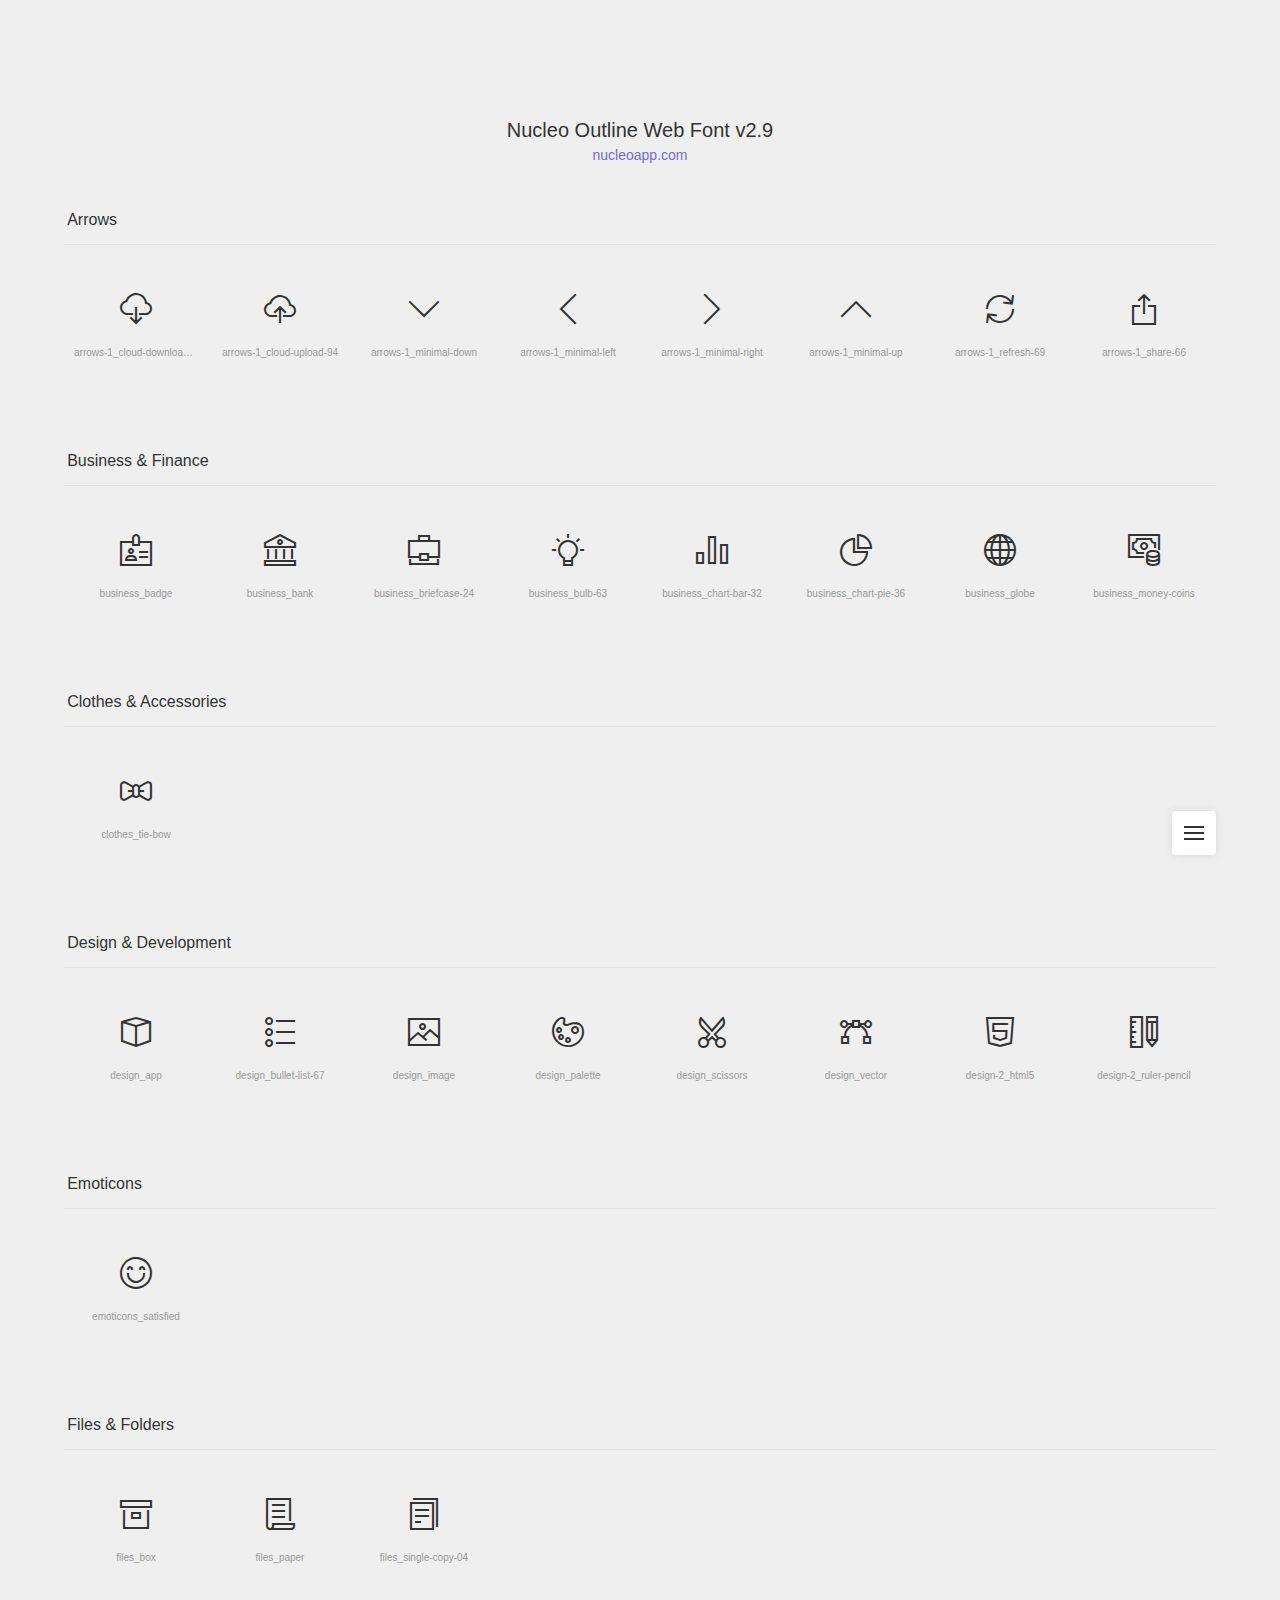
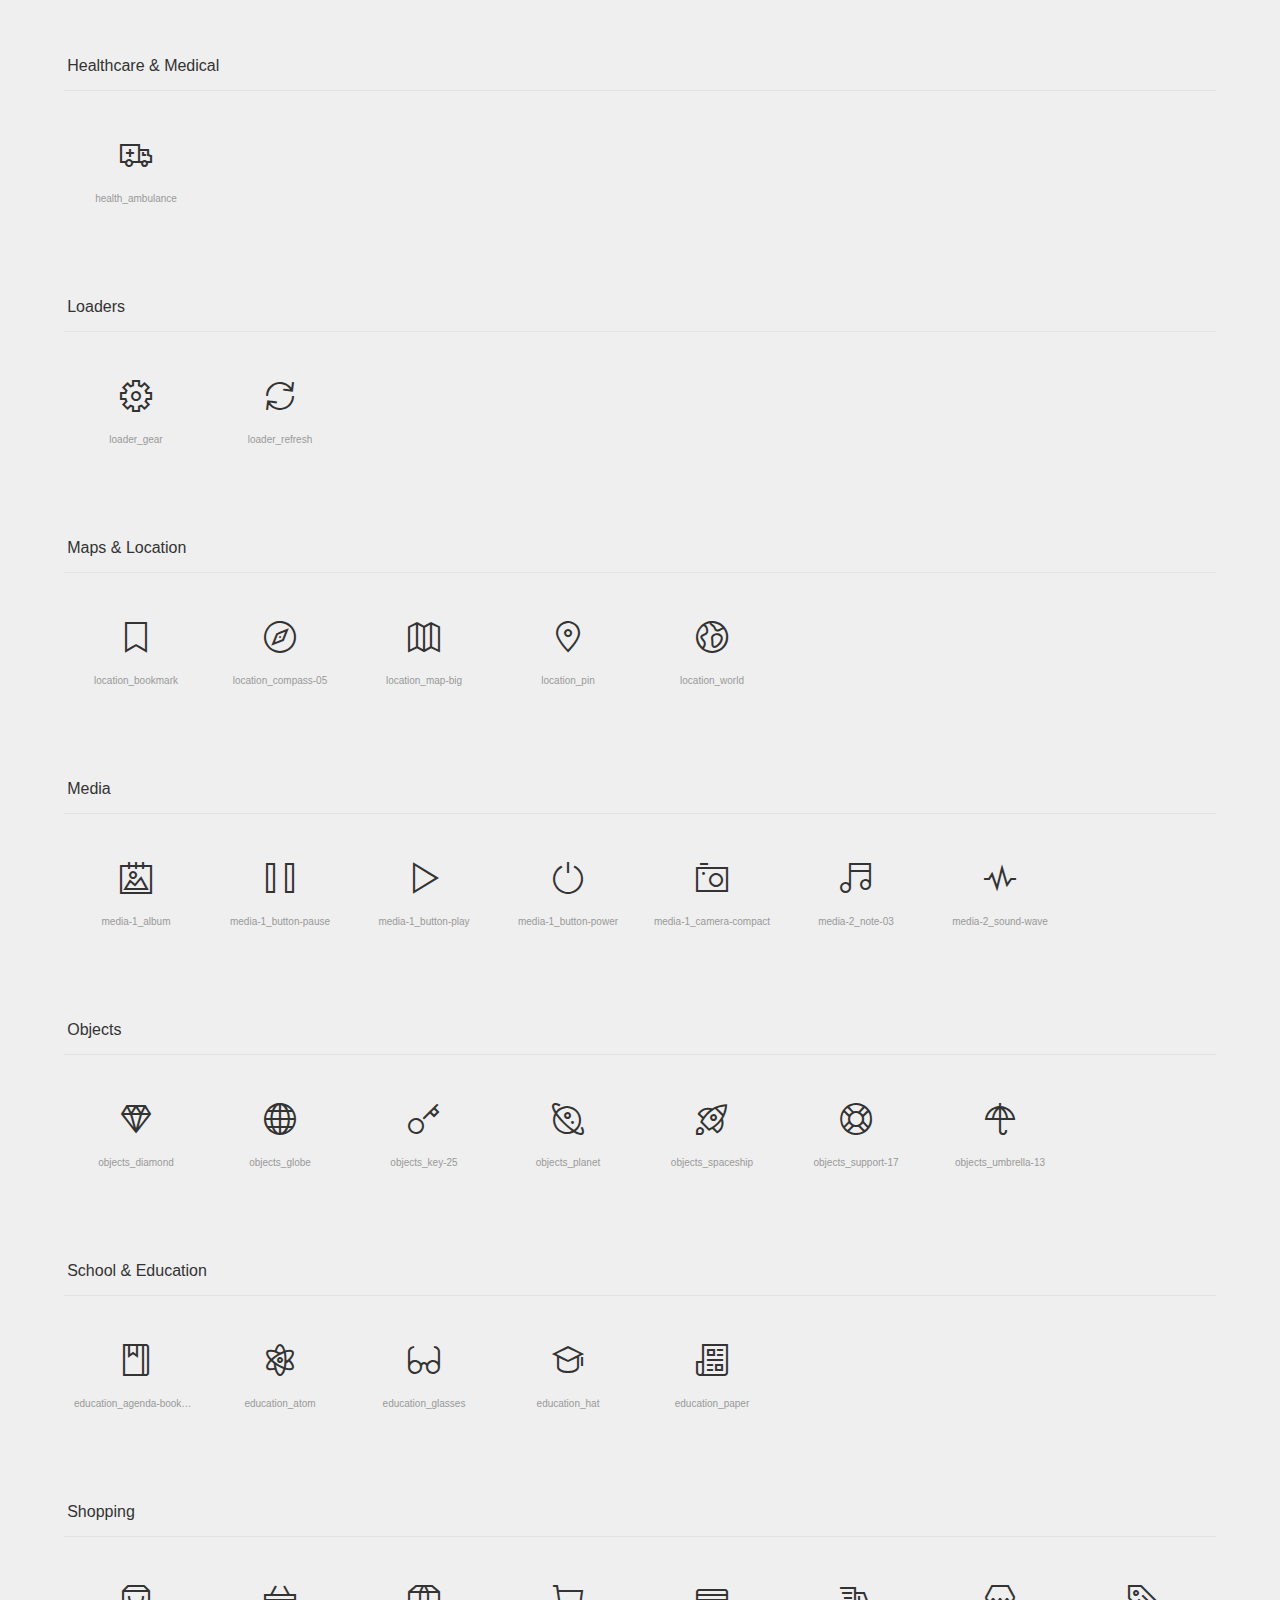
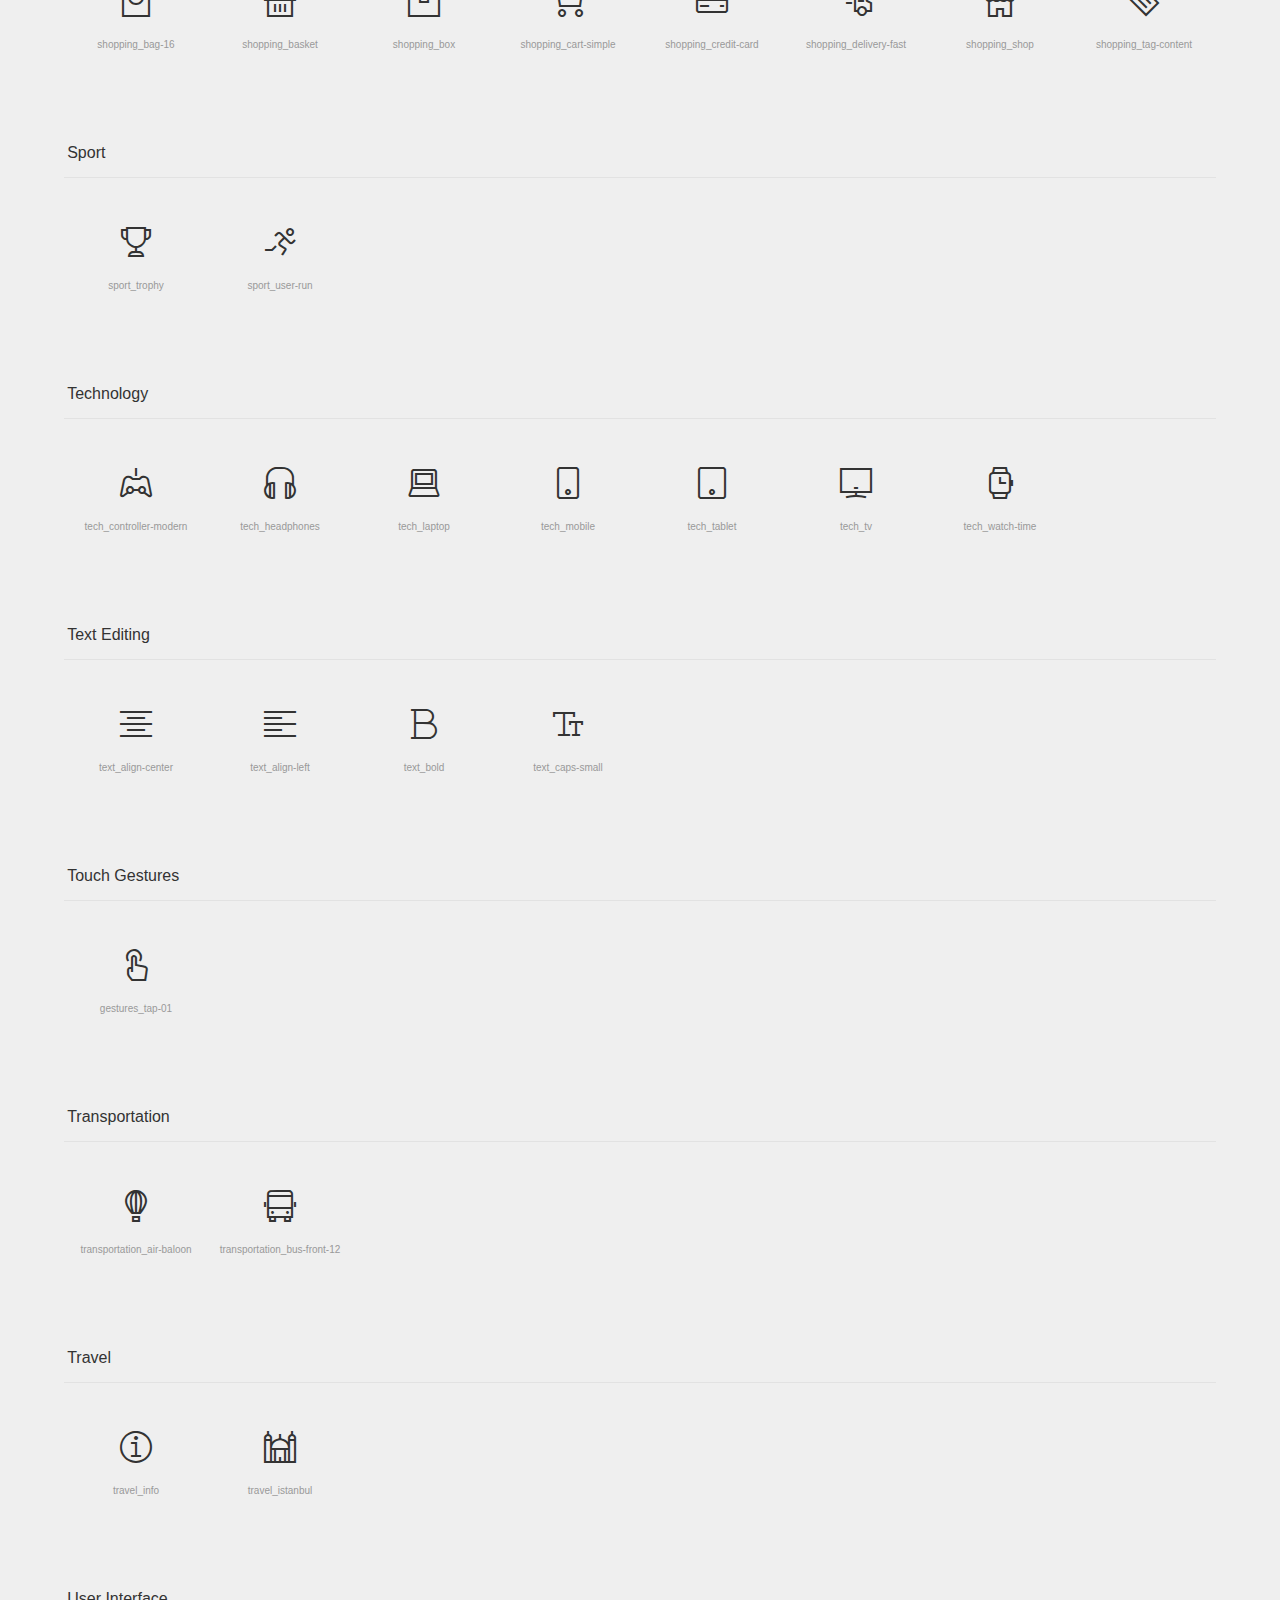
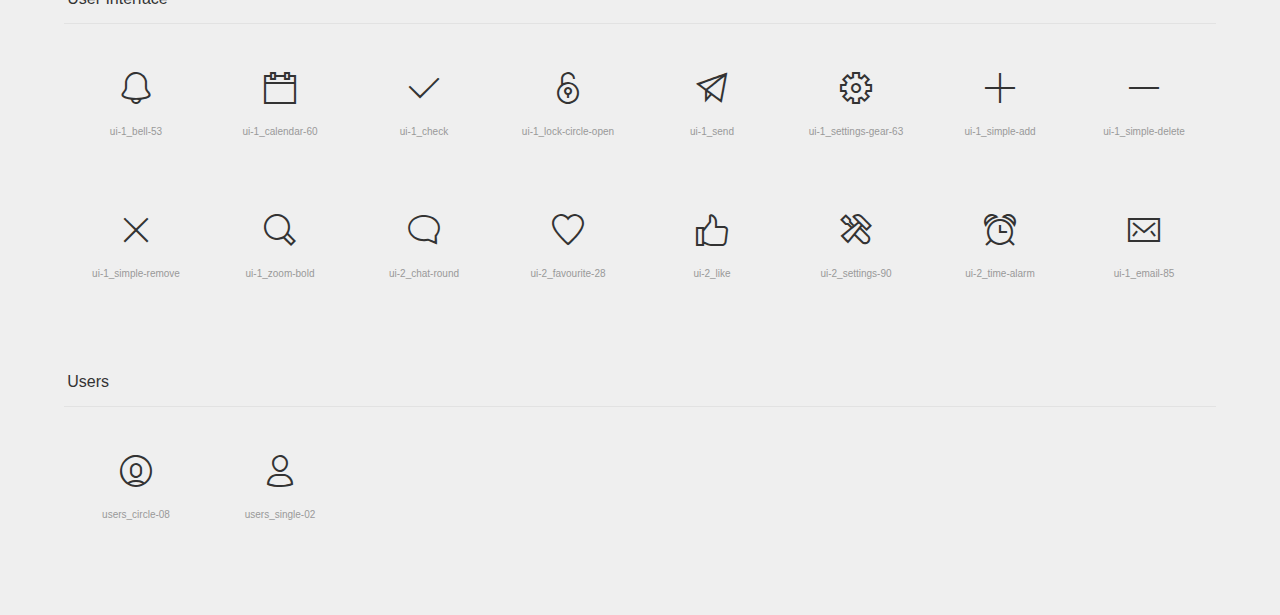
<file: nucleo-icons.html>
<!doctype html>
<html lang="en">

<head>
  <meta charset="UTF-8">
  <meta name="viewport" content="width=device-width, initial-scale=1">
  <link rel="stylesheet" href="./assets/css/now-ui-kit.css">
  <link rel="shortcut icon" type="image/png" href="./assets/img/CapellaLogo1.png" />
  <title>Nucleo Outline Web Font</title>
  <script src="https://code.jquery.com/jquery-3.3.1.min.js" integrity="sha256-FgpCb/KJQlLNfOu91ta32o/NMZxltwRo8QtmkMRdAu8=" crossorigin="anonymous"></script>
  <style media="screen">
    /* http://meyerweb.com/eric/tools/css/reset/
	 v2.0 | 20110126
	 License: none (public domain)
  */

    html,
    body,
    div,
    span,
    applet,
    object,
    iframe,
    h1,
    h2,
    h3,
    h4,
    h5,
    h6,
    p,
    blockquote,
    pre,
    a,
    abbr,
    acronym,
    address,
    big,
    cite,
    code,
    del,
    dfn,
    em,
    img,
    ins,
    kbd,
    q,
    s,
    samp,
    small,
    strike,
    strong,
    sub,
    sup,
    tt,
    var,
    b,
    u,
    i,
    center,
    dl,
    dt,
    dd,
    ol,
    ul,
    li,
    fieldset,
    form,
    label,
    legend,
    table,
    caption,
    tbody,
    tfoot,
    thead,
    tr,
    th,
    td,
    article,
    aside,
    canvas,
    details,
    embed,
    figure,
    figcaption,
    footer,
    header,
    hgroup,
    menu,
    nav,
    output,
    ruby,
    section,
    summary,
    time,
    mark,
    audio,
    video {
      margin: 0;
      padding: 0;
      border: 0;
      font-size: 100%;
      font: inherit;
      vertical-align: baseline;
    }

    /* HTML5 display-role reset for older browsers */

    article,
    aside,
    details,
    figcaption,
    figure,
    footer,
    header,
    hgroup,
    menu,
    nav,
    section,
    main {
      display: block;
    }

    body {
      line-height: 1;
    }

    ol,
    ul {
      list-style: none;
    }

    blockquote,
    q {
      quotes: none;
    }

    blockquote:before,
    blockquote:after,
    q:before,
    q:after {
      content: '';
      content: none;
    }

    table {
      border-collapse: collapse;
      border-spacing: 0;
    }



    /* --------------------------------

  Nucleo Outline Web Font - nucleoapp.com/
  License - nucleoapp.com/license/
  Created using IcoMoon - icomoon.io

  -------------------------------- */

    /* --------------------------------

  Primary style

  -------------------------------- */

    *,
    *::after,
    *::before {
      box-sizing: border-box;
    }

    html {
      font-size: 62.5%;
    }

    body {
      font-size: 1.6rem;
      font-family: sans-serif;
      color: #333333;
      background: #efefef;
    }

    a {
      color: #766acf;
      text-decoration: none;
    }

    /* --------------------------------

  Main components

  -------------------------------- */

    header {
      text-align: center;
      padding: 120px 0 0;
    }

    header h1 {
      font-size: 2rem;
    }

    header p {
      font-size: 1.4rem;
      margin-top: .6em;
    }

    header a:hover {
      text-decoration: underline;
    }

    section {
      width: 90%;
      max-width: 1200px;
      margin: 50px auto;
    }

    section h2 {
      border-bottom: 1px solid #e2e2e2;
      padding: 0 0 1em .2em;
      margin-bottom: 1em;
    }

    ul::after {
      clear: both;
      content: "";
      display: table;
    }

    ul li {
      width: 25%;
      float: left;
      padding: 16px 0;
      text-align: center;
      border-radius: .25em;
      -webkit-transition: background 0.2s;
      -moz-transition: background 0.2s;
      transition: background 0.2s;
      -webkit-user-select: none;
      -moz-user-select: none;
      -ms-user-select: none;
      user-select: none;
      overflow: hidden;
    }

    ul li:hover {
      background: #dbdbdb;
    }

    ul p,
    ul em,
    ul input {
      display: inline-block;
      font-size: 1rem;
      color: #999999;
      -webkit-user-select: auto;
      -moz-user-select: auto;
      -ms-user-select: auto;
      user-select: auto;
      white-space: nowrap;
      width: 100%;
      overflow: hidden;
      text-overflow: ellipsis;
      cursor: pointer;
    }

    ul p {
      padding: 10px;
      margin-top: 10px;
    }

    ul p::selection,
    ul em::selection {
      background: #766acf;
      color: #efefef;
    }

    ul em {
      margin-bottom: 8px;
    }

    ul em::before {
      content: '[';
    }

    ul em::after {
      content: ']';
    }

    ul input {
      text-align: center;
      background: transparent;
      border: none;
      box-shadow: none;
      outline: none;
    }

    @media only screen and (min-width: 768px) {
      ul li {
        width: 20%;
        float: left;
      }
    }

    @media only screen and (min-width: 1024px) {
      ul li {
        width: 12.5%;
        float: left;
        padding: 32px 0;
      }
    }

    /* --------------------------------

  Smart fixed navigation

  -------------------------------- */

    #cd-nav ul {
      /* mobile first */
      position: fixed;
      width: 90%;
      max-width: 400px;
      max-height: 90%;
      right: 5%;
      bottom: 5%;
      border-radius: 0.25em;
      box-shadow: 0 0 10px rgba(0, 0, 0, 0.1);
      background: white;
      visibility: hidden;
      /* remove overflow:hidden if you want to create a drop-down menu - but then remember to fix/eliminate the list items animation */
      overflow: hidden;
      overflow-y: auto;
      z-index: 1;
      /* Force Hardware Acceleration in WebKit */
      -webkit-backface-visibility: hidden;
      backface-visibility: hidden;
      -webkit-transform: scale(0);
      -moz-transform: scale(0);
      -ms-transform: scale(0);
      -o-transform: scale(0);
      transform: scale(0);
      -webkit-transform-origin: 100% 100%;
      -moz-transform-origin: 100% 100%;
      -ms-transform-origin: 100% 100%;
      -o-transform-origin: 100% 100%;
      transform-origin: 100% 100%;
      -webkit-transition: -webkit-transform 0.3s, visibility 0s 0.3s;
      -moz-transition: -moz-transform 0.3s, visibility 0s 0.3s;
      transition: transform 0.3s, visibility 0s 0.3s;
    }

    #cd-nav ul li {
      /* Force Hardware Acceleration in WebKit */
      -webkit-backface-visibility: hidden;
      backface-visibility: hidden;
      display: block;
      width: 100%;
      padding: 0;
      text-align: left;
    }

    #cd-nav ul li:hover {
      background-color: #FFF;
    }

    #cd-nav ul.is-visible {
      visibility: visible;
      -webkit-transform: scale(1);
      -moz-transform: scale(1);
      -ms-transform: scale(1);
      -o-transform: scale(1);
      transform: scale(1);
      -webkit-transition: -webkit-transform 0.3s, visibility 0s 0s;
      -moz-transition: -moz-transform 0.3s, visibility 0s 0s;
      transition: transform 0.3s, visibility 0s 0s;
    }

    #cd-nav li a {
      display: block;
      padding: 1em;
      font-size: 1.2rem;
      border-bottom: 1px solid #eff2f6;
    }

    #cd-nav li a:hover {
      color: #333333;
    }

    #cd-nav li:last-child a {
      border-bottom: none;
    }

    .cd-nav-trigger {
      position: fixed;
      bottom: 5%;
      right: 5%;
      width: 44px;
      height: 44px;
      background: white;
      border-radius: 0.25em;
      box-shadow: 0 0 10px rgba(0, 0, 0, 0.1);
      /* image replacement */
      overflow: hidden;
      text-indent: 100%;
      white-space: nowrap;
      z-index: 2;
    }

    .cd-nav-trigger span {
      /* the span element is used to create the menu icon */
      position: absolute;
      display: block;
      width: 20px;
      height: 2px;
      background: #333333;
      top: 50%;
      margin-top: -1px;
      left: 50%;
      margin-left: -10px;
      -webkit-transition: background 0.3s;
      -moz-transition: background 0.3s;
      transition: background 0.3s;
    }

    .cd-nav-trigger span::before,
    .cd-nav-trigger span::after {
      content: '';
      position: absolute;
      left: 0;
      background: inherit;
      width: 100%;
      height: 100%;
      /* Force Hardware Acceleration in WebKit */
      -webkit-transform: translateZ(0);
      -moz-transform: translateZ(0);
      -ms-transform: translateZ(0);
      -o-transform: translateZ(0);
      transform: translateZ(0);
      -webkit-backface-visibility: hidden;
      backface-visibility: hidden;
      -webkit-transition: -webkit-transform 0.3s, background 0s;
      -moz-transition: -moz-transform 0.3s, background 0s;
      transition: transform 0.3s, background 0s;
    }

    .cd-nav-trigger span::before {
      top: -6px;
      -webkit-transform: rotate(0);
      -moz-transform: rotate(0);
      -ms-transform: rotate(0);
      -o-transform: rotate(0);
      transform: rotate(0);
    }

    .cd-nav-trigger span::after {
      bottom: -6px;
      -webkit-transform: rotate(0);
      -moz-transform: rotate(0);
      -ms-transform: rotate(0);
      -o-transform: rotate(0);
      transform: rotate(0);
    }

    .cd-nav-trigger.menu-is-open {
      box-shadow: none;
    }

    .cd-nav-trigger.menu-is-open span {
      background: rgba(232, 74, 100, 0);
    }

    .cd-nav-trigger.menu-is-open span::before,
    .cd-nav-trigger.menu-is-open span::after {
      background: #333333;
    }

    .cd-nav-trigger.menu-is-open span::before {
      top: 0;
      -webkit-transform: rotate(135deg);
      -moz-transform: rotate(135deg);
      -ms-transform: rotate(135deg);
      -o-transform: rotate(135deg);
      transform: rotate(135deg);
    }

    .cd-nav-trigger.menu-is-open span::after {
      bottom: 0;
      -webkit-transform: rotate(225deg);
      -moz-transform: rotate(225deg);
      -ms-transform: rotate(225deg);
      -o-transform: rotate(225deg);
      transform: rotate(225deg);
    }

    .now-ui-icons {
      display: inline-block;
      font: normal normal normal 32px/1 'Nucleo Outline';
      speak: none;
      text-transform: none;
      -webkit-font-smoothing: antialiased;
      -moz-osx-font-smoothing: grayscale;
    }
  </style>
</head>

<body>
  <header>
    <h1>Nucleo Outline Web Font v2.9</h1>
    <p>
      <a href="https://nucleoapp.com/?ref=creativetim">nucleoapp.com</a>
    </p>
  </header>
  <div id="cd-nav">
    <a id="cd-nav-trigger" href="#0" class="cd-nav-trigger">Menu
      <span></span>
    </a>
    <nav>
      <ul id="cd-main-nav">
        <li>
          <a href="#arrows">Arrows</a>
        </li>
        <li>
          <a href="#business">Business &amp; Finance</a>
        </li>
        <li>
          <a href="#clothes">Clothes &amp; Accessories</a>
        </li>
        <li>
          <a href="#design">Design &amp; Development</a>
        </li>
        <li>
          <a href="#emoticons">Emoticons</a>
        </li>
        <li>
          <a href="#files">Files &amp; Folders</a>
        </li>
        <li>
          <a href="#medical">Healthcare &amp; Medical</a>
        </li>
        <li>
          <a href="#loaders">Loaders</a>
        </li>
        <li>
          <a href="#maps">Maps &amp; Location</a>
        </li>
        <li>
          <a href="#media">Media</a>
        </li>
        <li>
          <a href="#objects">Objects</a>
        </li>
        <li>
          <a href="#school">School &amp; Education</a>
        </li>
        <li>
          <a href="#shopping">Shopping</a>
        </li>
        <li>
          <a href="#sport">Sport</a>
        </li>
        <li>
          <a href="#technology">Technology</a>
        </li>
        <li>
          <a href="#text">Text Editing</a>
        </li>
        <li>
          <a href="#gestures">Touch Gestures</a>
        </li>
        <li>
          <a href="#transportation">Transportation</a>
        </li>
        <li>
          <a href="#travel">Travel</a>
        </li>
        <li>
          <a href="#interface">User Interface</a>
        </li>
        <li>
          <a href="#users">Users</a>
        </li>
      </ul>
    </nav>
  </div>
  <div id="icons-wrapper">
    <section id="arrows">
      <h2>Arrows</h2>
      <ul>
        <li>
          <i class="now-ui-icons arrows-1_cloud-download-93"></i>
          <p>arrows-1_cloud-download-93</p>
        </li>
        <li>
          <i class="now-ui-icons arrows-1_cloud-upload-94"></i>
          <p>arrows-1_cloud-upload-94</p>
        </li>
        <li>
          <i class="now-ui-icons arrows-1_minimal-down"></i>
          <p>arrows-1_minimal-down</p>
        </li>
        <li>
          <i class="now-ui-icons arrows-1_minimal-left"></i>
          <p>arrows-1_minimal-left</p>
        </li>
        <li>
          <i class="now-ui-icons arrows-1_minimal-right"></i>
          <p>arrows-1_minimal-right</p>
        </li>
        <li>
          <i class="now-ui-icons arrows-1_minimal-up"></i>
          <p>arrows-1_minimal-up</p>
        </li>
        <li>
          <i class="now-ui-icons arrows-1_refresh-69"></i>
          <p>arrows-1_refresh-69</p>
        </li>
        <li>
          <i class="now-ui-icons arrows-1_share-66"></i>
          <p>arrows-1_share-66</p>
        </li>
      </ul>
    </section>
    <section id="business">
      <h2>Business &amp; Finance</h2>
      <ul>
        <li>
          <i class="now-ui-icons business_badge"></i>
          <p>business_badge</p>
        </li>
        <li>
          <i class="now-ui-icons business_bank"></i>
          <p>business_bank</p>
        </li>
        <li>
          <i class="now-ui-icons business_briefcase-24"></i>
          <p>business_briefcase-24</p>
        </li>
        <li>
          <i class="now-ui-icons business_bulb-63"></i>
          <p>business_bulb-63</p>
        </li>
        <li>
          <i class="now-ui-icons business_chart-bar-32"></i>
          <p>business_chart-bar-32</p>
        </li>
        <li>
          <i class="now-ui-icons business_chart-pie-36"></i>
          <p>business_chart-pie-36</p>
        </li>
        <li>
          <i class="now-ui-icons business_globe"></i>
          <p>business_globe</p>
        </li>
        <li>
          <i class="now-ui-icons business_money-coins"></i>
          <p>business_money-coins</p>
        </li>
      </ul>
    </section>
    <section id="clothes">
      <h2>Clothes &amp; Accessories</h2>
      <ul>
        <li>
          <i class="now-ui-icons clothes_tie-bow"></i>
          <p>clothes_tie-bow</p>
        </li>
      </ul>
    </section>
    <section id="design">
      <h2>Design &amp; Development</h2>
      <ul>
        <li>
          <i class="now-ui-icons design_app"></i>
          <p>design_app</p>
        </li>
        <li>
          <i class="now-ui-icons design_bullet-list-67"></i>
          <p>design_bullet-list-67</p>
        </li>
        <li>
          <i class="now-ui-icons design_image"></i>
          <p>design_image</p>
        </li>
        <li>
          <i class="now-ui-icons design_palette"></i>
          <p>design_palette</p>
        </li>
        <li>
          <i class="now-ui-icons design_scissors"></i>
          <p>design_scissors</p>
        </li>
        <li>
          <i class="now-ui-icons design_vector"></i>
          <p>design_vector</p>
        </li>
        <li>
          <i class="now-ui-icons design-2_html5"></i>
          <p>design-2_html5</p>
        </li>
        <li>
          <i class="now-ui-icons design-2_ruler-pencil"></i>
          <p>design-2_ruler-pencil</p>
        </li>
      </ul>
    </section>
    <section id="emoticons">
      <h2>Emoticons</h2>
      <ul>
        <li>
          <i class="now-ui-icons emoticons_satisfied"></i>
          <p>emoticons_satisfied</p>
        </li>
      </ul>
    </section>
    <section id="files">
      <h2>Files &amp; Folders</h2>
      <ul>
        <li>
          <i class="now-ui-icons files_box"></i>
          <p>files_box</p>
        </li>
        <li>
          <i class="now-ui-icons files_paper"></i>
          <p>files_paper</p>
        </li>
        <li>
          <i class="now-ui-icons files_single-copy-04"></i>
          <p>files_single-copy-04</p>
        </li>
      </ul>
    </section>
    <section id="medical">
      <h2>Healthcare &amp; Medical</h2>
      <ul>
        <li>
          <i class="now-ui-icons health_ambulance"></i>
          <p>health_ambulance</p>
        </li>
      </ul>
    </section>
    <section id="loaders">
      <h2>Loaders</h2>
      <ul>
        <li>
          <i class="now-ui-icons loader_gear spin"></i>
          <p>loader_gear</p>
        </li>
        <li>
          <i class="now-ui-icons loader_refresh spin"></i>
          <p>loader_refresh</p>
        </li>
      </ul>
    </section>
    <section id="maps">
      <h2>Maps &amp; Location</h2>
      <ul>
        <li>
          <i class="now-ui-icons location_bookmark"></i>
          <p>location_bookmark</p>
        </li>
        <li>
          <i class="now-ui-icons location_compass-05"></i>
          <p>location_compass-05</p>
        </li>
        <li>
          <i class="now-ui-icons location_map-big"></i>
          <p>location_map-big</p>
        </li>
        <li>
          <i class="now-ui-icons location_pin"></i>
          <p>location_pin</p>
        </li>
        <li>
          <i class="now-ui-icons location_world"></i>
          <p>location_world</p>
        </li>
      </ul>
    </section>
    <section id="media">
      <h2>Media</h2>
      <ul>
        <li>
          <i class="now-ui-icons media-1_album"></i>
          <p>media-1_album</p>
        </li>
        <li>
          <i class="now-ui-icons media-1_button-pause"></i>
          <p>media-1_button-pause</p>
        </li>
        <li>
          <i class="now-ui-icons media-1_button-play"></i>
          <p>media-1_button-play</p>
        </li>
        <li>
          <i class="now-ui-icons media-1_button-power"></i>
          <p>media-1_button-power</p>
        </li>
        <li>
          <i class="now-ui-icons media-1_camera-compact"></i>
          <p>media-1_camera-compact</p>
        </li>
        <li>
          <i class="now-ui-icons media-2_note-03"></i>
          <p>media-2_note-03</p>
        </li>
        <li>
          <i class="now-ui-icons media-2_sound-wave"></i>
          <p>media-2_sound-wave</p>
        </li>
      </ul>
    </section>
    <section id="objects">
      <h2>Objects</h2>
      <ul>
        <li>
          <i class="now-ui-icons objects_diamond"></i>
          <p>objects_diamond</p>
        </li>
        <li>
          <i class="now-ui-icons objects_globe"></i>
          <p>objects_globe</p>
        </li>
        <li>
          <i class="now-ui-icons objects_key-25"></i>
          <p>objects_key-25</p>
        </li>
        <li>
          <i class="now-ui-icons objects_planet"></i>
          <p>objects_planet</p>
        </li>
        <li>
          <i class="now-ui-icons objects_spaceship"></i>
          <p>objects_spaceship</p>
        </li>
        <li>
          <i class="now-ui-icons objects_support-17"></i>
          <p>objects_support-17</p>
        </li>
        <li>
          <i class="now-ui-icons objects_umbrella-13"></i>
          <p>objects_umbrella-13</p>
        </li>
      </ul>
    </section>
    <section id="school">
      <h2>School &amp; Education</h2>
      <ul>
        <li>
          <i class="now-ui-icons education_agenda-bookmark"></i>
          <p>education_agenda-bookmark</p>
        </li>
        <li>
          <i class="now-ui-icons education_atom"></i>
          <p>education_atom</p>
        </li>
        <li>
          <i class="now-ui-icons education_glasses"></i>
          <p>education_glasses</p>
        </li>
        <li>
          <i class="now-ui-icons education_hat"></i>
          <p>education_hat</p>
        </li>
        <li>
          <i class="now-ui-icons education_paper"></i>
          <p>education_paper</p>
        </li>
      </ul>
    </section>
    <section id="shopping">
      <h2>Shopping</h2>
      <ul>
        <li>
          <i class="now-ui-icons shopping_bag-16"></i>
          <p>shopping_bag-16</p>
        </li>
        <li>
          <i class="now-ui-icons shopping_basket"></i>
          <p>shopping_basket</p>
        </li>
        <li>
          <i class="now-ui-icons shopping_box"></i>
          <p>shopping_box</p>
        </li>
        <li>
          <i class="now-ui-icons shopping_cart-simple"></i>
          <p>shopping_cart-simple</p>
        </li>
        <li>
          <i class="now-ui-icons shopping_credit-card"></i>
          <p>shopping_credit-card</p>
        </li>
        <li>
          <i class="now-ui-icons shopping_delivery-fast"></i>
          <p>shopping_delivery-fast</p>
        </li>
        <li>
          <i class="now-ui-icons shopping_shop"></i>
          <p>shopping_shop</p>
        </li>
        <li>
          <i class="now-ui-icons shopping_tag-content"></i>
          <p>shopping_tag-content</p>
        </li>
      </ul>
    </section>
    <section id="sport">
      <h2>Sport</h2>
      <ul>
        <li>
          <i class="now-ui-icons sport_trophy"></i>
          <p>sport_trophy</p>
        </li>
        <li>
          <i class="now-ui-icons sport_user-run"></i>
          <p>sport_user-run</p>
        </li>
      </ul>
    </section>
    <section id="technology">
      <h2>Technology</h2>
      <ul>
        <li>
          <i class="now-ui-icons tech_controller-modern"></i>
          <p>tech_controller-modern</p>
        </li>
        <li>
          <i class="now-ui-icons tech_headphones"></i>
          <p>tech_headphones</p>
        </li>
        <li>
          <i class="now-ui-icons tech_laptop"></i>
          <p>tech_laptop</p>
        </li>
        <li>
          <i class="now-ui-icons tech_mobile"></i>
          <p>tech_mobile</p>
        </li>
        <li>
          <i class="now-ui-icons tech_tablet"></i>
          <p>tech_tablet</p>
        </li>
        <li>
          <i class="now-ui-icons tech_tv"></i>
          <p>tech_tv</p>
        </li>
        <li>
          <i class="now-ui-icons tech_watch-time"></i>
          <p>tech_watch-time</p>
        </li>
      </ul>
    </section>
    <section id="text">
      <h2>Text Editing</h2>
      <ul>
        <li>
          <i class="now-ui-icons text_align-center"></i>
          <p>text_align-center</p>
        </li>
        <li>
          <i class="now-ui-icons text_align-left"></i>
          <p>text_align-left</p>
        </li>
        <li>
          <i class="now-ui-icons text_bold"></i>
          <p>text_bold</p>
        </li>
        <li>
          <i class="now-ui-icons text_caps-small"></i>
          <p>text_caps-small</p>
        </li>
      </ul>
    </section>
    <section id="gestures">
      <h2>Touch Gestures</h2>
      <ul>
        <li>
          <i class="now-ui-icons gestures_tap-01"></i>
          <p>gestures_tap-01</p>
        </li>
      </ul>
    </section>
    <section id="transportation">
      <h2>Transportation</h2>
      <ul>
        <li>
          <i class="now-ui-icons transportation_air-baloon"></i>
          <p>transportation_air-baloon</p>
        </li>
        <li>
          <i class="now-ui-icons transportation_bus-front-12"></i>
          <p>transportation_bus-front-12</p>
        </li>
      </ul>
    </section>
    <section id="travel">
      <h2>Travel</h2>
      <ul>
        <li>
          <i class="now-ui-icons travel_info"></i>
          <p>travel_info</p>
        </li>
        <li>
          <i class="now-ui-icons travel_istanbul"></i>
          <p>travel_istanbul</p>
        </li>
      </ul>
    </section>
    <section id="interface">
      <h2>User Interface</h2>
      <ul>
        <li>
          <i class="now-ui-icons ui-1_bell-53"></i>
          <p>ui-1_bell-53</p>
        </li>
        <li>
          <i class="now-ui-icons ui-1_calendar-60"></i>
          <p>ui-1_calendar-60</p>
        </li>
        <li>
          <i class="now-ui-icons ui-1_check"></i>
          <p>ui-1_check</p>
        </li>
        <li>
          <i class="now-ui-icons ui-1_lock-circle-open"></i>
          <p>ui-1_lock-circle-open</p>
        </li>
        <li>
          <i class="now-ui-icons ui-1_send"></i>
          <p>ui-1_send</p>
        </li>
        <li>
          <i class="now-ui-icons ui-1_settings-gear-63"></i>
          <p>ui-1_settings-gear-63</p>
        </li>
        <li>
          <i class="now-ui-icons ui-1_simple-add"></i>
          <p>ui-1_simple-add</p>
        </li>
        <li>
          <i class="now-ui-icons ui-1_simple-delete"></i>
          <p>ui-1_simple-delete</p>
        </li>
        <li>
          <i class="now-ui-icons ui-1_simple-remove"></i>
          <p>ui-1_simple-remove</p>
        </li>
        <li>
          <i class="now-ui-icons ui-1_zoom-bold"></i>
          <p>ui-1_zoom-bold</p>
        </li>
        <li>
          <i class="now-ui-icons ui-2_chat-round"></i>
          <p>ui-2_chat-round</p>
        </li>
        <li>
          <i class="now-ui-icons ui-2_favourite-28"></i>
          <p>ui-2_favourite-28</p>
        </li>
        <li>
          <i class="now-ui-icons ui-2_like"></i>
          <p>ui-2_like</p>
        </li>
        <li>
          <i class="now-ui-icons ui-2_settings-90"></i>
          <p>ui-2_settings-90</p>
        </li>
        <li>
          <i class="now-ui-icons ui-2_time-alarm"></i>
          <p>ui-2_time-alarm</p>
        </li>
        <li>
          <i class="now-ui-icons ui-1_email-85"></i>
          <p>ui-1_email-85</p>
        </li>
      </ul>
    </section>
    <section id="users">
      <h2>Users</h2>
      <ul>
        <li>
          <i class="now-ui-icons users_circle-08"></i>
          <p>users_circle-08</p>
        </li>
        <li>
          <i class="now-ui-icons users_single-02"></i>
          <p>users_single-02</p>
        </li>
      </ul>
    </section>
  </div>
  <script>
    function SelectText(element) {
      var doc = document,
        text = element,
        range, selection;
      if (doc.body.createTextRange) {
        range = document.body.createTextRange();
        range.moveToElementText(text);
        range.select();
      } else if (window.getSelection) {
        selection = window.getSelection();
        range = document.createRange();
        range.selectNodeContents(text);
        selection.removeAllRanges();
        selection.addRange(range);
      }
    }

    function hasClass(ele, cls) {
      return !!ele.getAttribute('class').match(new RegExp('(\\s|^)' + cls + '(\\s|$)'));
    }

    window.onload = function() {
      var trigger = document.getElementById('cd-nav-trigger'),
        menu = document.getElementById('cd-main-nav'),
        menuItems = menu.getElementsByTagName('li');
      trigger.onclick = function toggleMenu() {
        if (hasClass(trigger, 'menu-is-open')) {
          trigger.setAttribute('class', 'cd-nav-trigger');
          menu.setAttribute('class', '');
        } else {
          trigger.setAttribute('class', 'cd-nav-trigger menu-is-open');
          menu.setAttribute('class', 'is-visible');
        }
      }

      for (var i = 0; i < menuItems.length; i++) {
        menuItems[i].onclick = function closeMenu() {
          trigger.setAttribute('class', 'cd-nav-trigger');
          menu.setAttribute('class', '');
        }
      }
    }
  </script>
</body>

</html>
</file>
